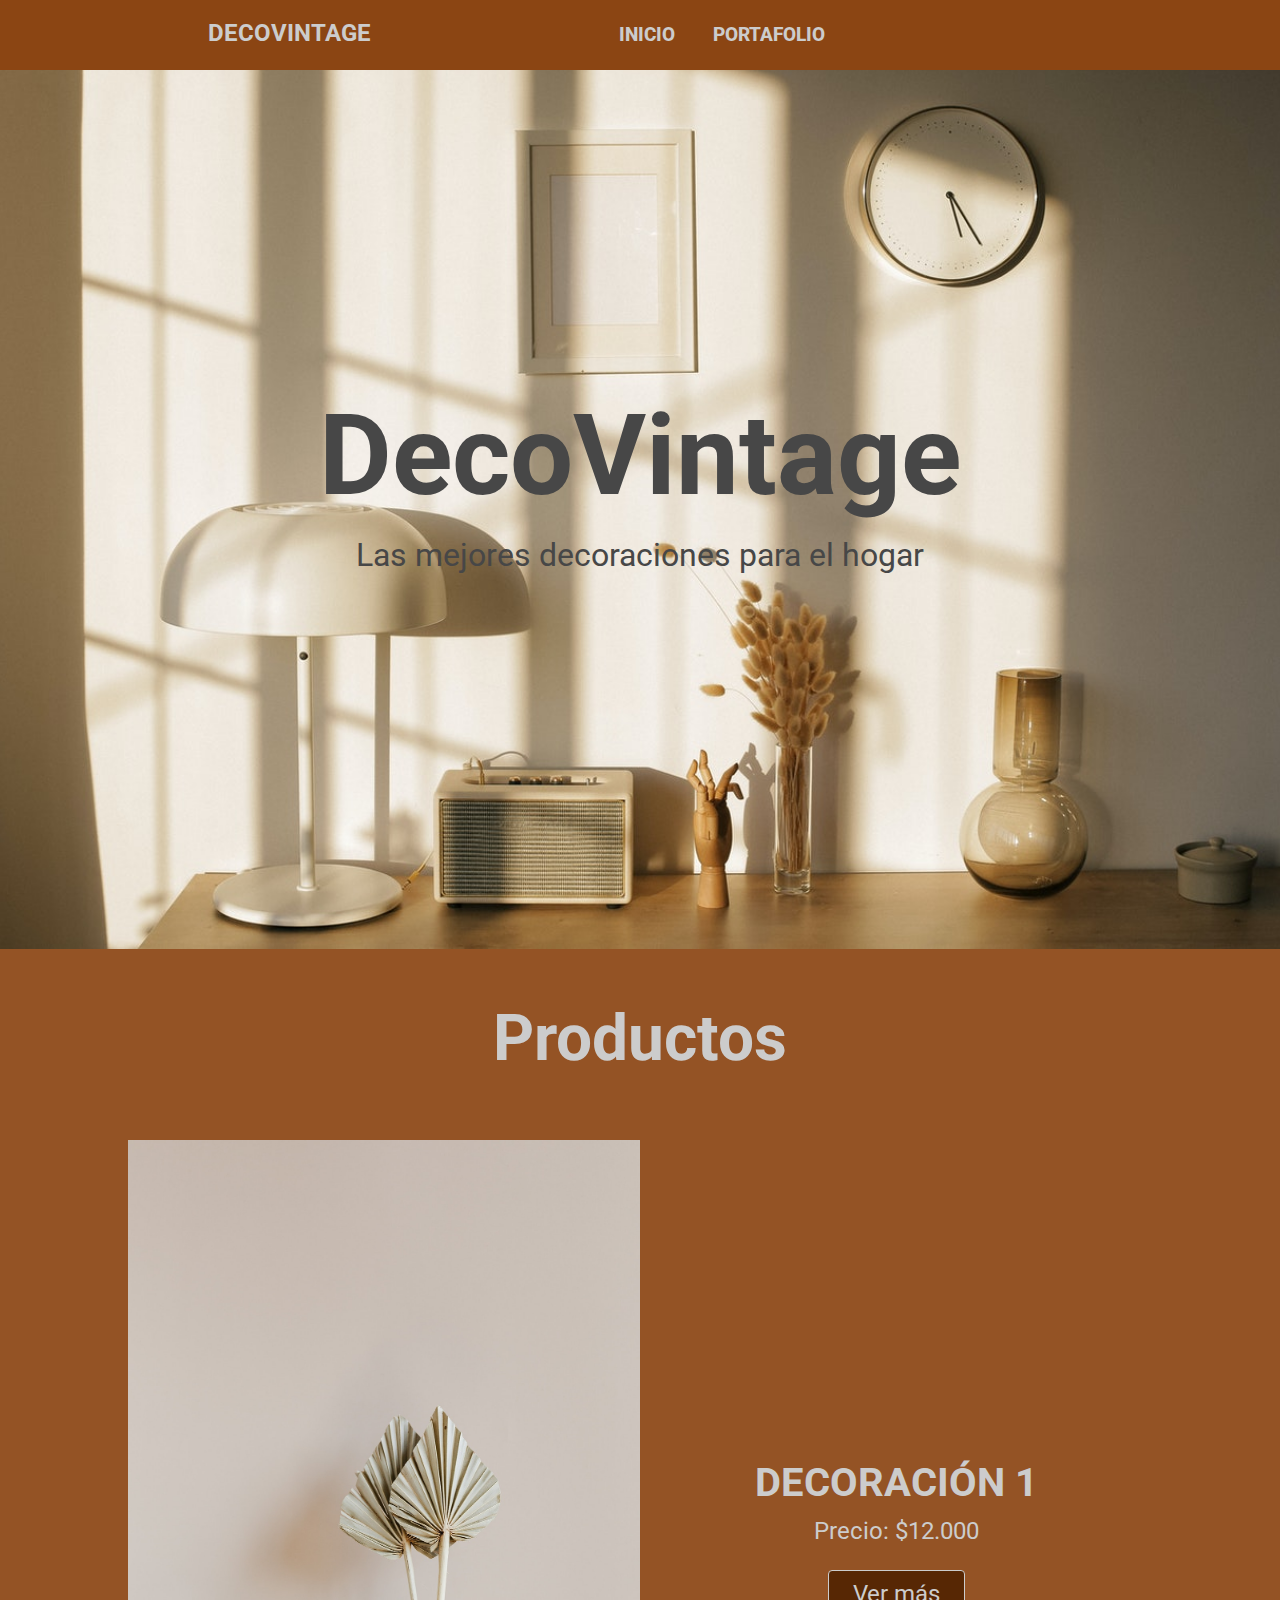
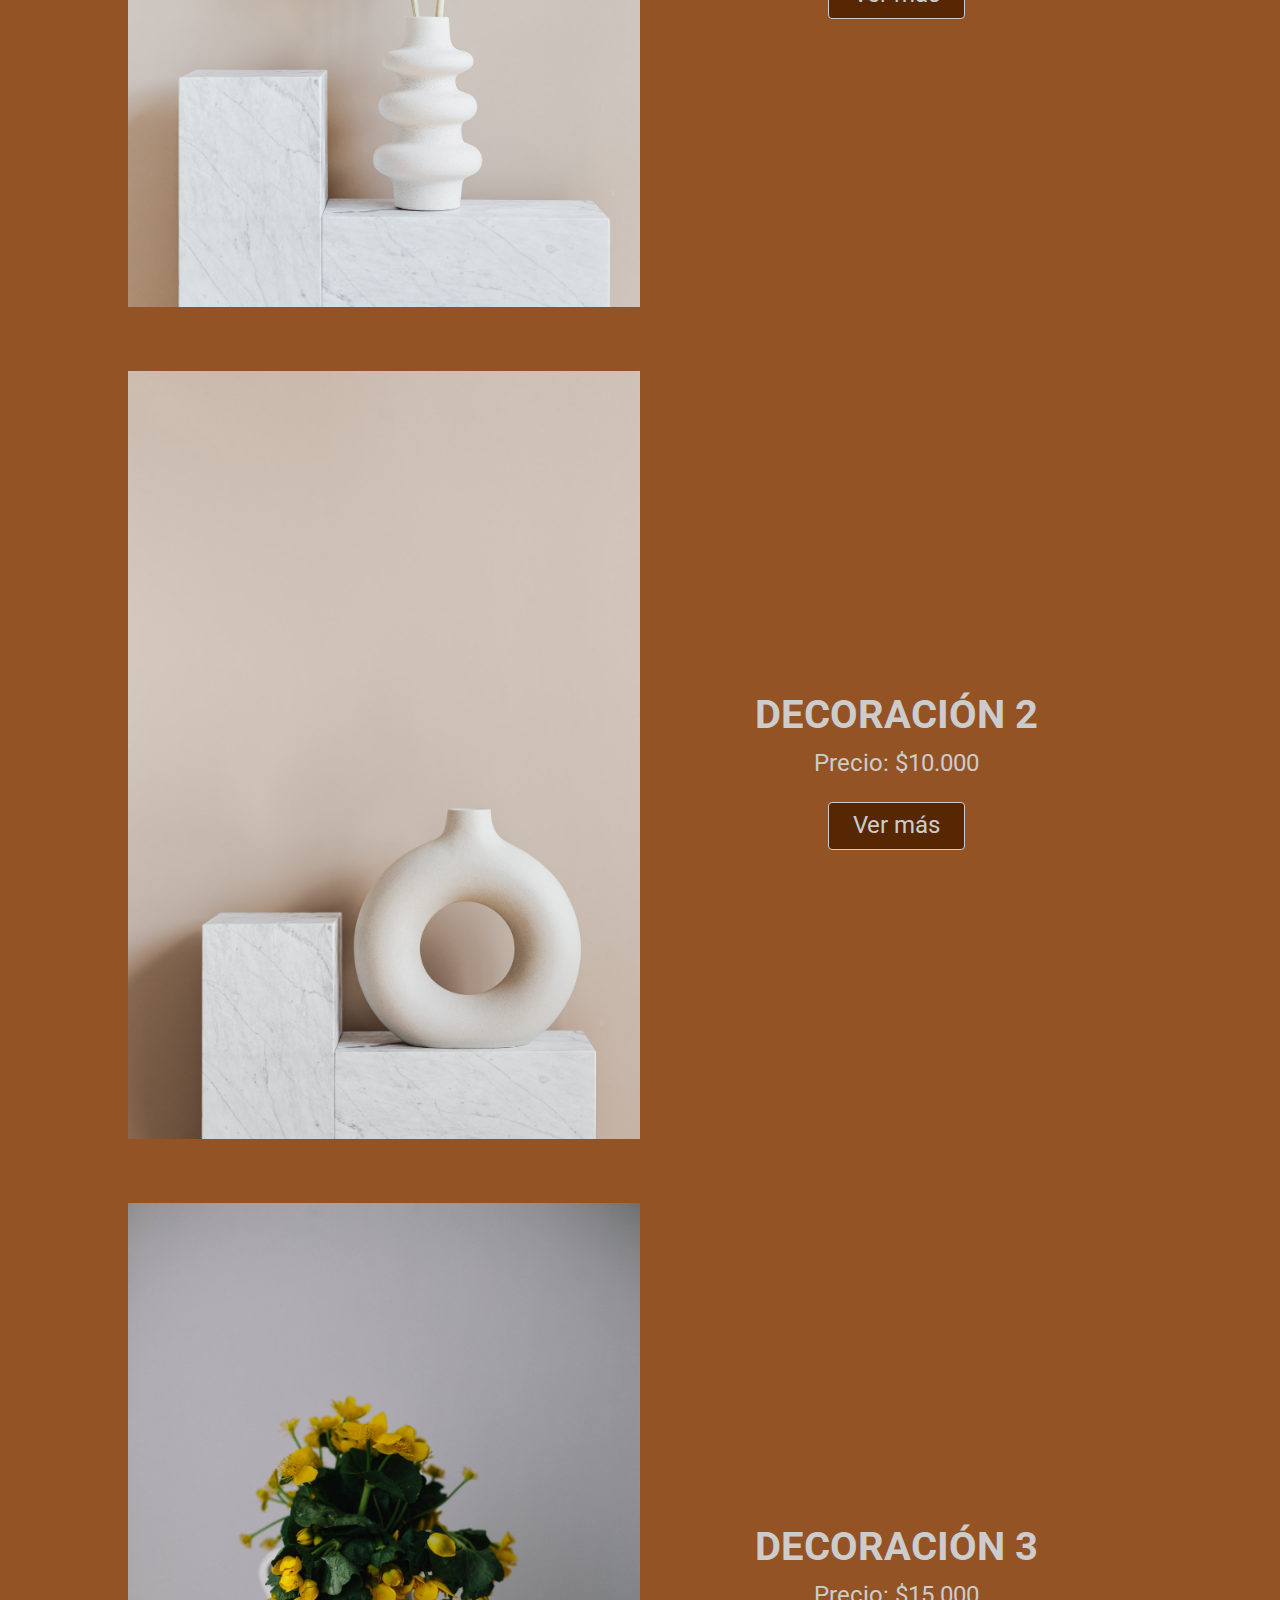
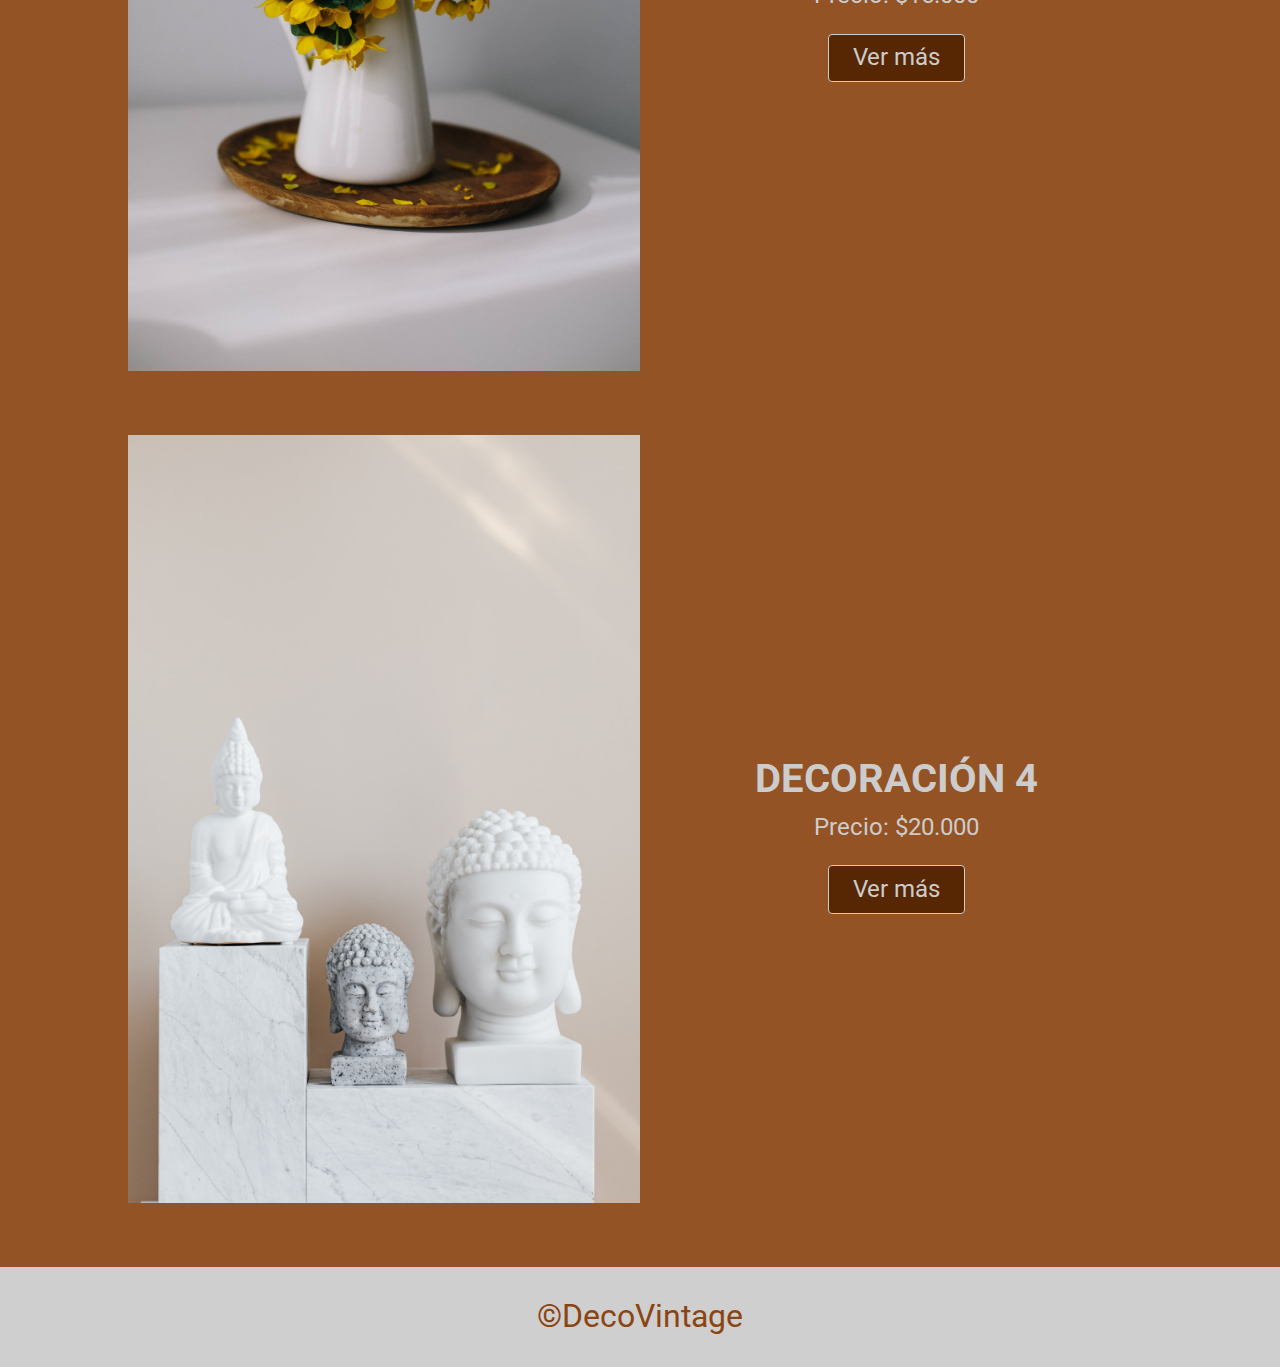
<file: pages/decovintage.html>
<!DOCTYPE html>
<html lang="es">
<head>
    <meta charset="UTF-8">
    <meta http-equiv="X-UA-Compatible" content="IE=edge">
    <meta name="viewport" content="width=device-width, initial-scale=1.0">
    <!-- Googe fonts -->
    <link href="https://fonts.googleapis.com/css2?family=Roboto:wght@300;400;700&display=swap" rel="stylesheet">
    <!-- Favicon -->
    <link rel="icon" href="../assets/favicon/mario-favicon.ico" type="image/x-icon">
    <!-- Link CSS -->
    <link rel="stylesheet" href="../assets/css/normalize.css">
    <link rel="stylesheet" href="../assets/css/decovintage.css">
    <title>DecoVintage</title>
</head>
<body>

<!-- Header navegación  -->
      <header>
        <nav class="nav-menu">
            <a href="./decovintage.html"><h2 class="nav-bar__logo">DecoVintage</h2></a> 
            <ul class="nav-menu__list" id="sidenav">
                <li class="nav-item"><a class="nav-link" href="../index.html">Inicio</a></li>
                <li class="nav-item"><a class="nav-link" href="./portafolio.html">Portafolio</a></li>
            </ul>
            <div class="toggler-menu">
                <div class="toggler-menu__icon">
                </div>
             </div>
        </nav>
      </header>

<!-- HERO -->
    <div class="hero">
        <div class="hero__title">
            <h1>DecoVintage</h1>
            <p>
            Las mejores decoraciones para el hogar
            </p>
        </div>
    </div>

<!-- Menú principal -->
    <section class="section">
        <h2>Productos</h2>
        <article class="decoration">
            <div class="article__img">
              <img src="../assets/img/decoracion-01.jpg" alt="decoración 01">
            </div>
            <div class="article__date">
                <h3>Decoración 1</h3>
                <p>Precio: $12.000</p>
                <button>Ver más</button>
            </div>
        </article>

        <article class="decoration">
            <div class="article__img">
                <img src="../assets/img/decoracion-02.jpg" alt="decoración 02">
            </div>
  
            <div class="article__date">
                <h3>Decoración 2</h3>
                 <p>Precio: $10.000</p>
                 <button>Ver más</button>
            </div>
        </article>

        <article class="decoration">
            <div class="article__img">
                <img src="../assets/img/decoracion-03.jpg" alt="decoración 03">
            </div>

            <div class="article__date">
                <h3>Decoración 3</h3>
                 <p>Precio: $15.000</p>
                 <button>Ver más</button>
            </div>
        </article>

        <article class="decoration">
            <div class="article__img">
              <img src="../assets/img/decoracion-04.jpg" alt="decoración 04">
    
            </div>
            <div class="article__date">
                <h3>Decoración 4</h3>
                 <p>Precio: $20.000</p>
                 <button>Ver más</button>
            </div>
        </article>
    </section>

<!-- FOOTER -->
    <footer class="footer">
        <p>&copy;DecoVintage</p>
    </footer>

<!-- Link JS -->
    <script src="../assets/js/scripts.js"></script>
</body>
</html>
</file>
<file: assets/css/decovintage.css>
body{
    margin: 0;
    background-image: url(../img/fondo-pagina.jpg);
    background-attachment:fixed;
    background-size: 300px;
    font-family: 'Roboto', sans-serif;
    padding-top: 49px;
}

/* Header responsive navegación mobil */
@media screen and (max-width: 500px){

/* Navegación */
    .nav-menu{
        position: fixed;
        flex-direction: row;
        align-items: center;
        justify-content: space-around;
        width: 100vw;
        height: 60px;
        z-index: 10;
        top: 0;
        color: rgba(238, 238, 238, 0.74);
        display: flex;
        background-color: rgba(139, 69, 19);
    }
    
    
    .nav-menu__list{
        position: fixed;
        right: 100%;
        top: 44px;
        flex-direction: column;
        align-items: center;
        justify-content: center;
        background-color: rgba(139, 69, 19);
        width: 100vw;
        overflow-y: auto;
        padding: 10px 0;
        transition: right 0.3s;

        display: flex;
        list-style: none;
    }
    
    .nav-menu__visible{
       right: 0;
    }
    
    .nav-item{
        padding: 0;
        margin: 1em 0;
        display: flex;
        flex-direction: row;
        font-weight: 800;
        text-transform: uppercase;
        font-size: 1.2rem;
    }
    
    .nav-item a{
        text-decoration: none;
        color: #ccc;
    }
    
    .nav-bar__logo{
        font-size: 1.2rem;
        font-weight: 500;
        position: relative;
        color: #eee;
    }
    
    .toggler-menu{
        position: relative;
        display: flex;
        justify-content: center;
        align-items: center;
        width: 60px;
        height: 40px;
        cursor: pointer;
        border: 1px solid rgba(204, 204, 204, 0.609);
        border-radius: 5px;
        transition: all .5s ease-in-out;
    }
    
    .toggler-menu__icon{
        width: 35px;
        height: 3px;
        background-color: #ddd;
        border-radius: 5px;
        transition: all .5s ease-in-out;
    }
    
    .toggler-menu__icon::before,
    .toggler-menu__icon::after{
        content: '';
        position: absolute;
        width: 35px;
        height: 3px;
        background-color: #ddd;
        border-radius: 5px;
        transition: all .5s ease-in-out;
    }
    
    .toggler-menu__icon::before{
        transform: translateY(-10px);
    }
    
    .toggler-menu__icon::after{
        transform: translateY(10px);
    }
    
    .toggler-menu.open .toggler-menu__icon{
       transform: translateX(-50px);
       background: transparent;
       box-shadow: none;
    }
    
    .toggler-menu.open .toggler-menu__icon::before {
       transform: rotate(45deg) translate(35px, -35px);
    }
    
    .toggler-menu.open .toggler-menu__icon::after {
    transform: rotate(-45deg) translate(35px, 35px);
    }
}

/* HERO */
    .hero{
        display: flex;
        justify-content: center;
        align-items: center;
        background-size: cover;
        background-repeat: no-repeat;
        background-position: bottom;
        background-image: url(../img/decoracion-fondo.jpg);
        width: 100%;
        height: 70vh;
        color: rgb(71, 71, 71);
    }
    
    .hero__title{
        flex-direction: column;
        display: flex;
        align-items: center;
    }

    .hero__title h1{
        font-size: 3.5rem;
    }

    .hero__title p{
        font-size: 1.2rem;
    }

/* Menú Principal */
    .section{
        display: flex;
        flex-direction: column;
        align-items: center;
        justify-content: center;
        width: 100%;
        margin: 0 auto;
        background-color: rgba(139, 69, 19, 0.924);
        color: #ccc;
    }
    
    h2{
        font-size: 3rem;
        margin-bottom: 1em;
    }

    .decoration{
        display: flex;
        flex-direction: column;
        align-items: center;
        justify-content:center;
        margin-bottom: 3em;
    }

 
    .article__img{
        display: flex;
        align-items: center;
        justify-content: center;
        width: 90%;
        margin-bottom: 2em;
    }

    img{
        width: 100%;
    }

    .article__date{
        width: 90%;
        display: flex;
        flex-direction: column;
        align-items: center;
    }

    h3{
        font-size: 2rem;
        text-transform: uppercase;
        margin: 0;
    }

    p{
        font-size: 1.5rem;
        margin: .5em 0;
    }

    .article__date button{
        font-size: 1.2rem;
    }

    .article__date button{
        background-color: rgb(87, 39, 4);
        color: #ccc;
        padding: .4em 1em;
        border-radius: 4px;
        border: 1px solid #ccc;
        font-size: 1.5rem;
        cursor: pointer;
    }

    a{
        text-decoration: none;
    }
    
/* FOOTER */
    .footer{
        background-color: rgba(204, 204, 204, 0.938);
        width: 100%;
        height: 70px;
        color: saddlebrown;
        display: flex;
        align-items: center;
        justify-content: center;
    }
    
    .footer p{
        font-size: 1.5rem;
        margin: 0;
    }
    
    .footer a{
        color: saddlebrown;
        text-decoration: none;
    }

/* Versión responsive tablet */
@media screen and (min-width: 700px){

/* Navegación */
    .nav-menu{
        display: flex;
        position: fixed;
        width: 100%;
        top: 0;
        color: rgba(238, 238, 238, 0.74);
        flex-direction: row;
        justify-content: space-evenly;
        background-color: rgba(139, 69, 19);
        height: 70px;
        z-index: 10;
    }
    
    .nav-menu__list{
        display: flex;
        align-items: center;
    }
    
    .nav-item{
        margin-right: 2em;
        display: flex;
        flex-direction: row;
        font-weight: 800;
        text-transform: uppercase;
        font-size: 1.2rem;
    }
    
    .nav-item a{
        text-decoration: none;
        color: #ccc;
    }
    
    .nav-item a:hover,
    .nav-link:hover{
        background: none;
        color: #fff;
    }
    
    .nav-bar__logo{
        display: flex;
        align-items: center;
        font-size: 1.5rem;
        text-transform: uppercase;
        color: #ccc;
    }
    
/* HERO */
    .hero{
        height: 100vh;
    }
    
    .hero__title h1{
        font-size: 5rem;
        margin: 0;
    }
    
    .hero__title p{
        font-size: 1.8rem;
    }
    
/* Menú principal */ 
    h2{
        font-size: 4rem;
        margin-bottom: 2em;
    }
    
    .decoration{
        flex-direction: row; 
        margin-bottom: 2em;
    }
    
    .article__img{
        width: 40%;
    }
    
    img{
        width: 100%;
    }
    
    .article__date{
        width: 40%;
    }
    
    h3{
        font-size: 2.5rem; 
    }
    
    p{
        font-size: 1.5rem;
        margin-bottom: 1em;
    }
    
    .article__date button:hover{
        background: rgb(87, 39, 4);
        color: #ccc;
        border: 1px solid rgb(87, 39, 4);
    }
    
    
/* FOOTER */
    .footer{
        height: 100px;
    }
    
    .footer p{
        font-size: 2rem;
    }
    

}

/* Versión responsive laptop y desktop */
@media screen and (min-width: 1024px){

    .hero__title h1{
        font-size: 7rem;
    }
    
    .hero__title p{
        font-size: 2rem;
    }

    h2{
        margin-bottom: 1em;
    }

    .decoration{
        margin-bottom: 2em;
    }
}
</file>
